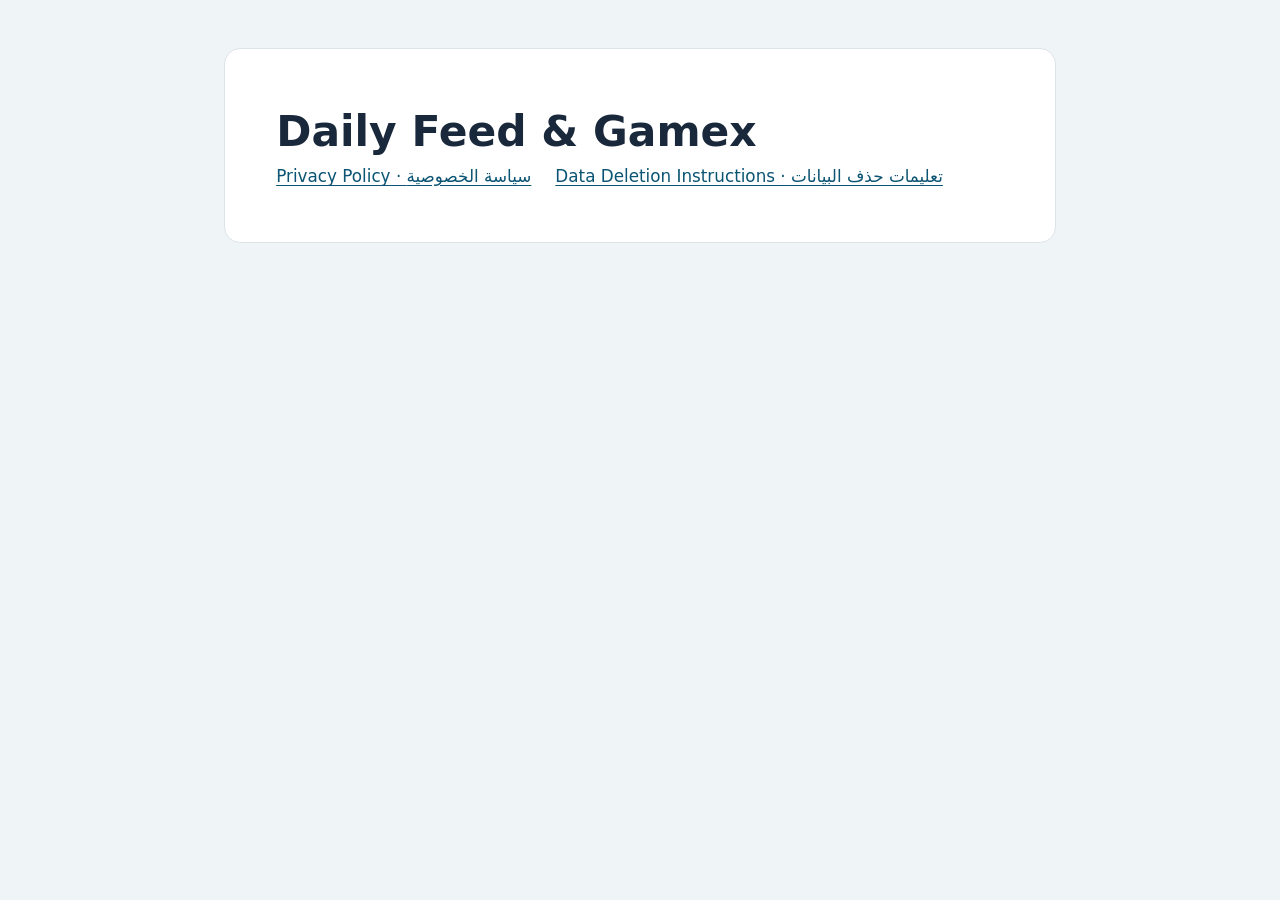
<file: index.html>
<!doctype html><html lang="en"><head><meta charset="utf-8"><meta name="viewport" content="width=device-width,initial-scale=1"><title>Daily Feed &amp; Gamex Policies</title><link rel="stylesheet" href="styles.css"></head><body><main><h1>Daily Feed &amp; Gamex</h1><nav><a href="privacy/">Privacy Policy · <span lang="ar">سياسة الخصوصية</span></a><a href="data-deletion/">Data Deletion Instructions · <span lang="ar">تعليمات حذف البيانات</span></a></nav></main></body></html>
</file>
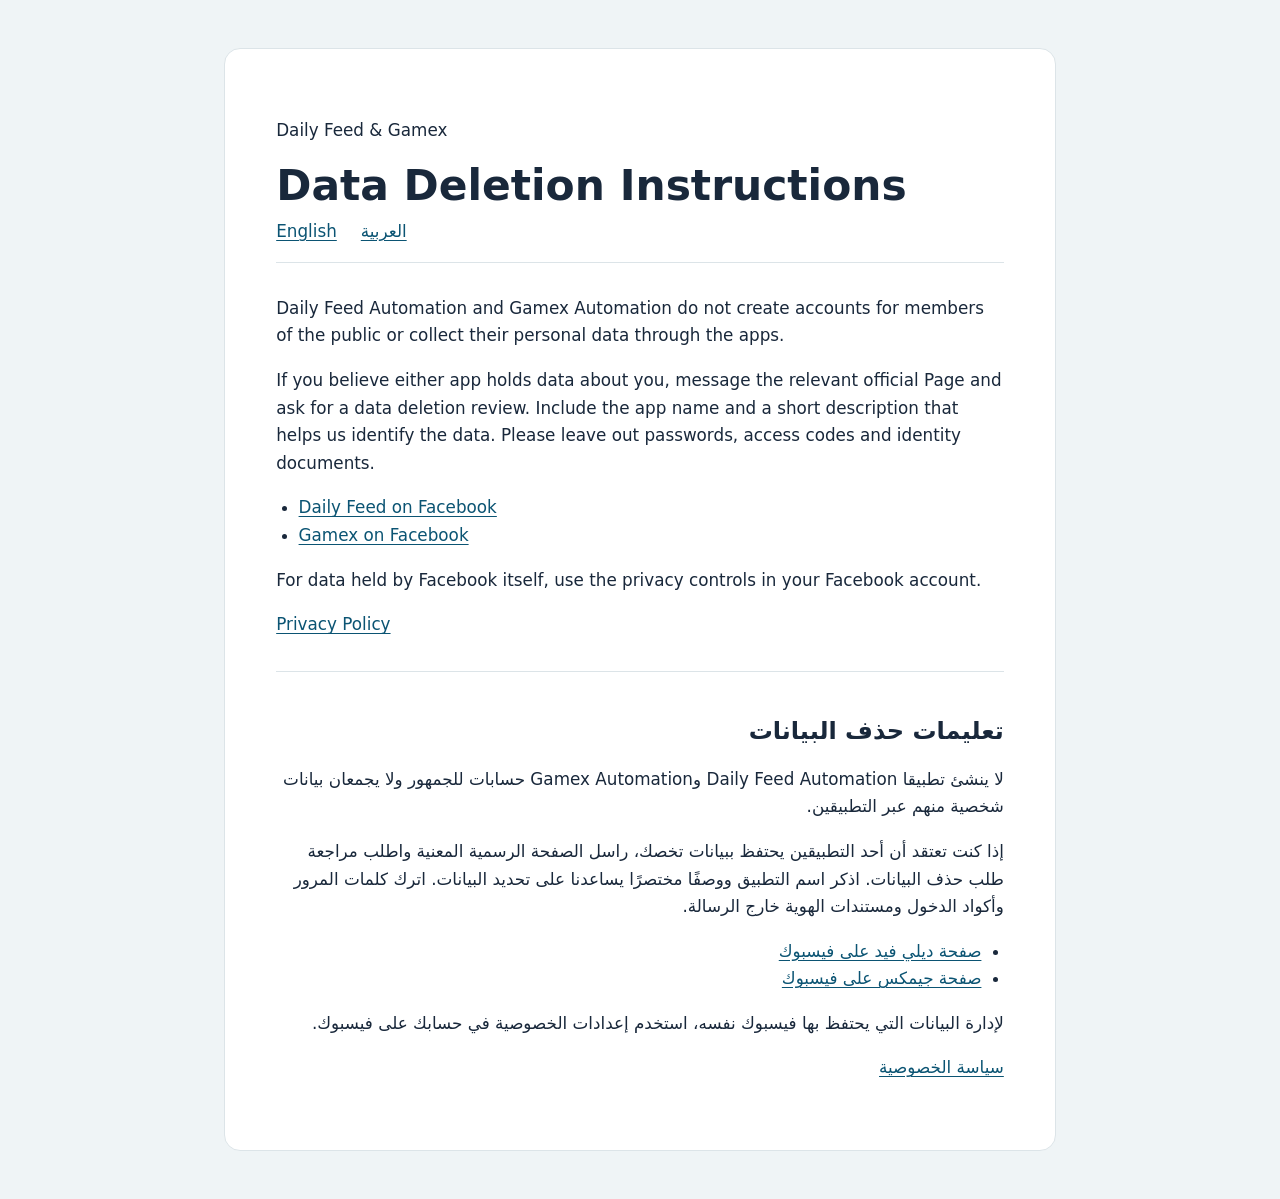
<file: data-deletion/index.html>
<!doctype html>
<html lang="en"><head><meta charset="utf-8"><meta name="viewport" content="width=device-width,initial-scale=1"><title>Data Deletion Instructions | Daily Feed &amp; Gamex</title><link rel="stylesheet" href="../styles.css"></head><body><main>
<header><p>Daily Feed &amp; Gamex</p><h1>Data Deletion Instructions</h1><nav aria-label="Language"><a href="#english">English</a><a lang="ar" href="#arabic">العربية</a></nav></header>
<section id="english" lang="en" aria-label="Data Deletion Instructions"><p>Daily Feed Automation and Gamex Automation do not create accounts for members of the public or collect their personal data through the apps.</p><p>If you believe either app holds data about you, message the relevant official Page and ask for a data deletion review. Include the app name and a short description that helps us identify the data. Please leave out passwords, access codes and identity documents.</p><ul><li><a href="https://www.facebook.com/304969602692044">Daily Feed on Facebook</a></li><li><a href="https://www.facebook.com/816112894926033">Gamex on Facebook</a></li></ul><p>For data held by Facebook itself, use the privacy controls in your Facebook account.</p><p><a href="../privacy/">Privacy Policy</a></p></section>
<section id="arabic" lang="ar" dir="rtl"><h2>تعليمات حذف البيانات</h2><p>لا ينشئ تطبيقا Daily Feed Automation وGamex Automation حسابات للجمهور ولا يجمعان بيانات شخصية منهم عبر التطبيقين.</p><p>إذا كنت تعتقد أن أحد التطبيقين يحتفظ ببيانات تخصك، راسل الصفحة الرسمية المعنية واطلب مراجعة طلب حذف البيانات. اذكر اسم التطبيق ووصفًا مختصرًا يساعدنا على تحديد البيانات. اترك كلمات المرور وأكواد الدخول ومستندات الهوية خارج الرسالة.</p><ul><li><a href="https://www.facebook.com/304969602692044">صفحة ديلي فيد على فيسبوك</a></li><li><a href="https://www.facebook.com/816112894926033">صفحة جيمكس على فيسبوك</a></li></ul><p>لإدارة البيانات التي يحتفظ بها فيسبوك نفسه، استخدم إعدادات الخصوصية في حسابك على فيسبوك.</p><p><a href="../privacy/">سياسة الخصوصية</a></p></section>
</main></body></html>
</file>
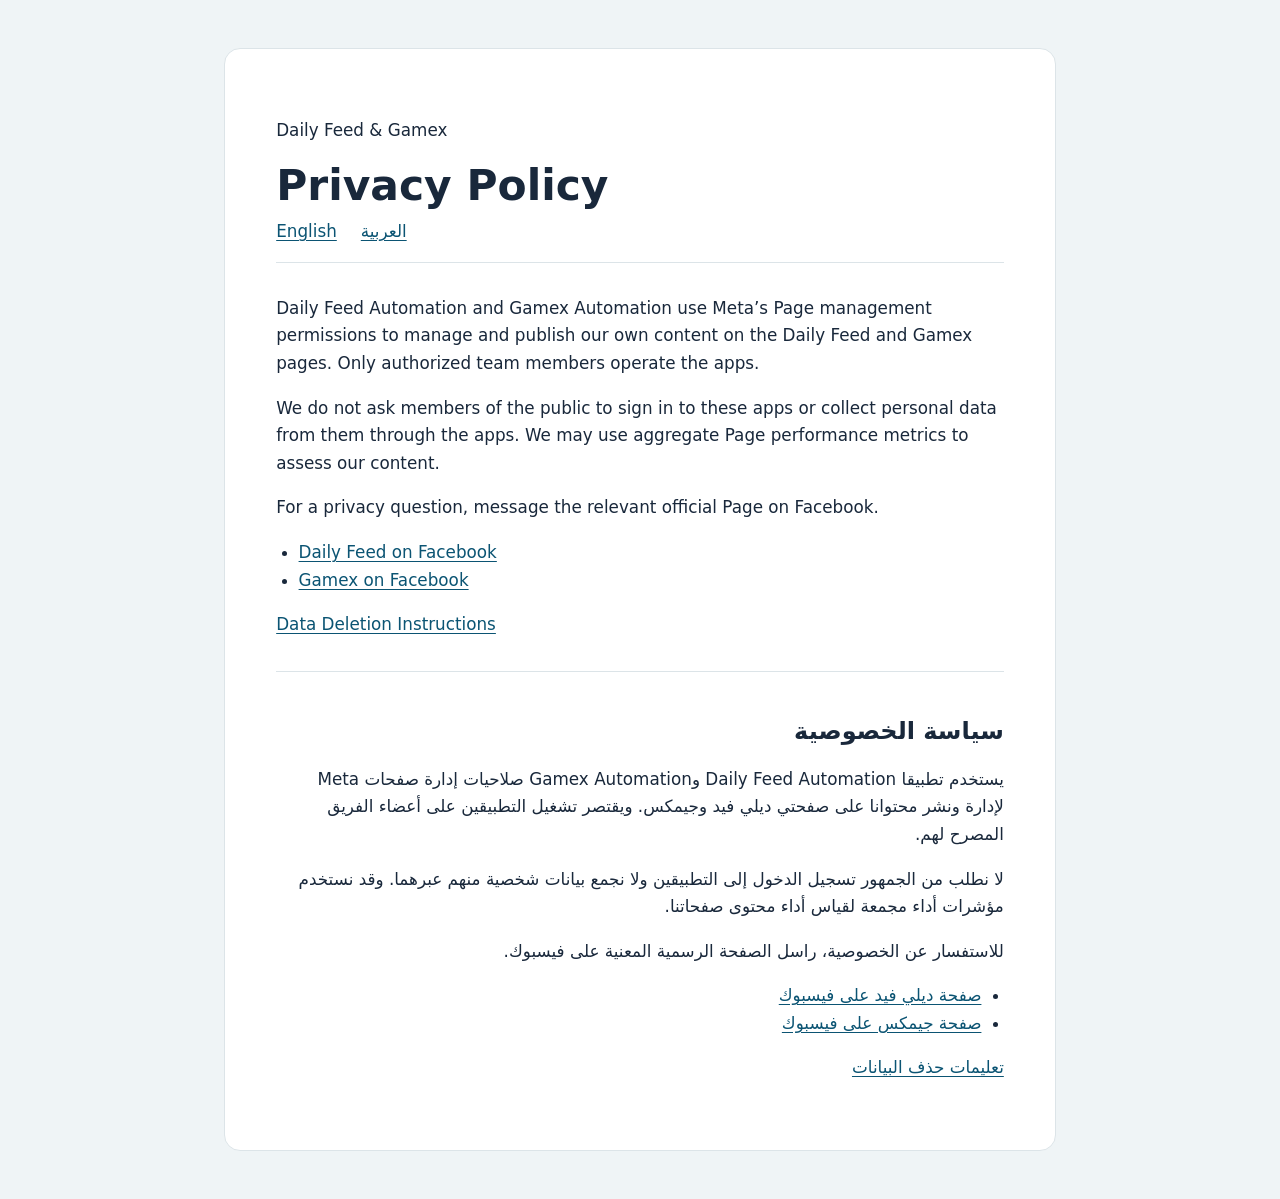
<file: privacy/index.html>
<!doctype html>
<html lang="en"><head><meta charset="utf-8"><meta name="viewport" content="width=device-width,initial-scale=1"><title>Privacy Policy | Daily Feed &amp; Gamex</title><link rel="stylesheet" href="../styles.css"></head><body><main>
<header><p>Daily Feed &amp; Gamex</p><h1>Privacy Policy</h1><nav aria-label="Language"><a href="#english">English</a><a lang="ar" href="#arabic">العربية</a></nav></header>
<section id="english" lang="en" aria-label="Privacy Policy"><p>Daily Feed Automation and Gamex Automation use Meta’s Page management permissions to manage and publish our own content on the Daily Feed and Gamex pages. Only authorized team members operate the apps.</p><p>We do not ask members of the public to sign in to these apps or collect personal data from them through the apps. We may use aggregate Page performance metrics to assess our content.</p><p>For a privacy question, message the relevant official Page on Facebook.</p><ul><li><a href="https://www.facebook.com/304969602692044">Daily Feed on Facebook</a></li><li><a href="https://www.facebook.com/816112894926033">Gamex on Facebook</a></li></ul><p><a href="../data-deletion/">Data Deletion Instructions</a></p></section>
<section id="arabic" lang="ar" dir="rtl"><h2>سياسة الخصوصية</h2><p>يستخدم تطبيقا Daily Feed Automation وGamex Automation صلاحيات إدارة صفحات Meta لإدارة ونشر محتوانا على صفحتي ديلي فيد وجيمكس. ويقتصر تشغيل التطبيقين على أعضاء الفريق المصرح لهم.</p><p>لا نطلب من الجمهور تسجيل الدخول إلى التطبيقين ولا نجمع بيانات شخصية منهم عبرهما. وقد نستخدم مؤشرات أداء مجمعة لقياس أداء محتوى صفحاتنا.</p><p>للاستفسار عن الخصوصية، راسل الصفحة الرسمية المعنية على فيسبوك.</p><ul><li><a href="https://www.facebook.com/304969602692044">صفحة ديلي فيد على فيسبوك</a></li><li><a href="https://www.facebook.com/816112894926033">صفحة جيمكس على فيسبوك</a></li></ul><p><a href="../data-deletion/">تعليمات حذف البيانات</a></p></section>
</main></body></html>
</file>
<file: styles.css>
:root{color-scheme:light;--ink:#19283b;--link:#0b5473;--line:#dce4e8;--paper:#fff;--base:#eff4f6}*{box-sizing:border-box}body{margin:0;background:var(--base);color:var(--ink);font:1.05rem/1.65 system-ui,sans-serif}main{max-width:52rem;margin:clamp(.75rem,4vw,3rem) auto;background:var(--paper);padding:clamp(1.15rem,5vw,3.2rem);border:1px solid var(--line);border-radius:1rem}header{border-bottom:1px solid var(--line);padding-bottom:1rem}h1{font-size:clamp(1.7rem,6vw,2.65rem);line-height:1.18;margin:.4rem 0}h2{font-size:1.5rem;line-height:1.25}section{margin-top:2rem}section+section{border-top:1px solid var(--line);padding-top:1.5rem}nav{display:flex;gap:.5rem 1.5rem;flex-wrap:wrap}a{color:var(--link);text-underline-offset:.2em}a:focus-visible{outline:3px solid var(--link);outline-offset:3px}ul{padding-inline-start:1.4rem}
</file>
